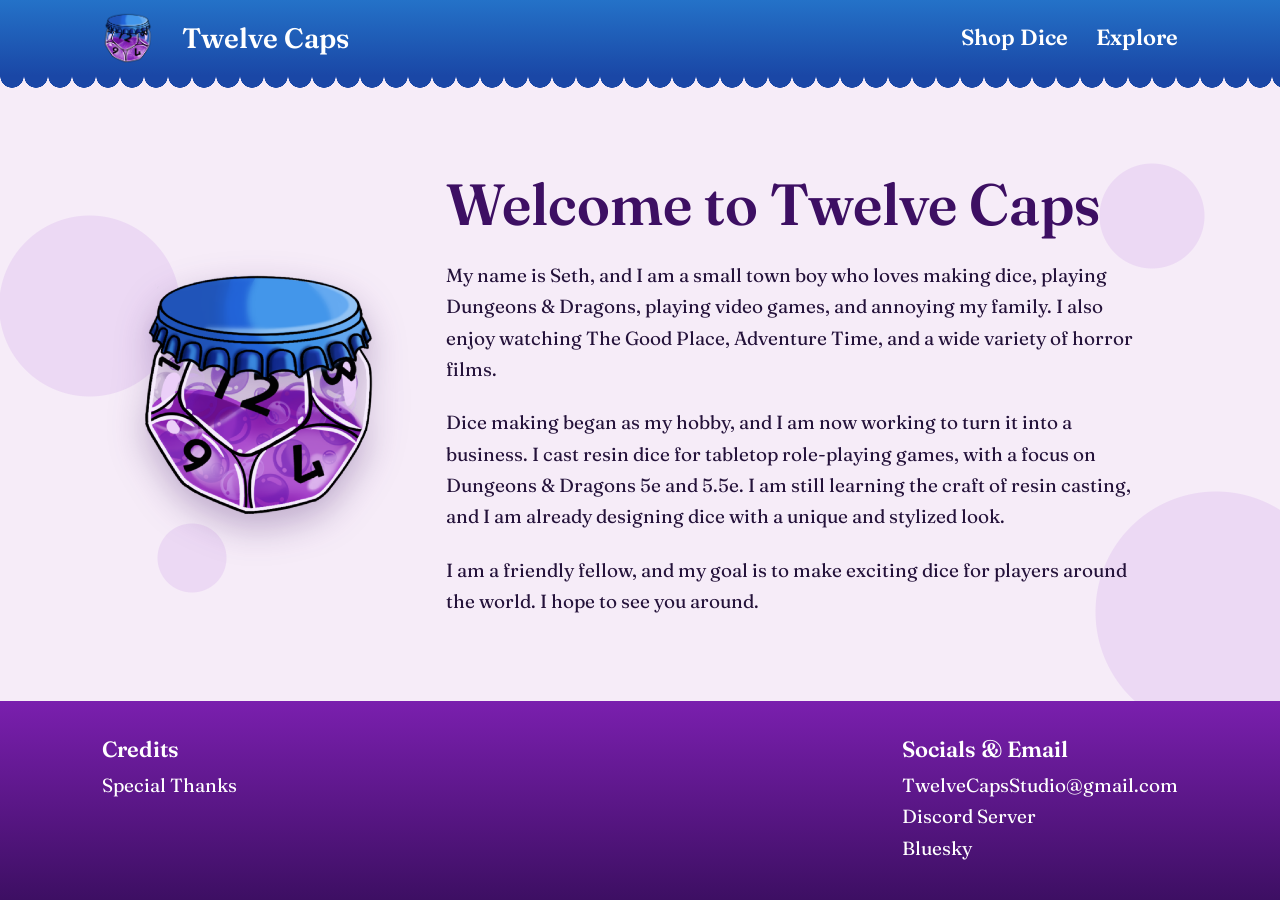
<file: index.html>
<!DOCTYPE html>
<html lang="en">

<!-- ---| IMPORTING |--- -->
<head>
    <meta charset="UTF-8">
    <meta name="viewport" content="width=device-width, initial-scale=1">
    <link rel="icon" href="Assets/TC_Dice_Logo.png">
    <link rel="stylesheet" href="https://fonts.googleapis.com/css2?family=Fraunces:opsz,wght@9..144,400..700&display=swap">
    <link rel="stylesheet" href="styles.css">
    <title>Homepage | Twelve Caps</title>
</head>

<body>

<!-- ---| HEADER |--- -->
    <header class="header">
        <a class="header-brand" href="index.html">
            <img src="Assets/TC_Dice_Logo.png" width="52" height="52" alt="">
            Twelve Caps
        </a>

        <nav class="header-links">
            <a href="https://twelvecapsdice.etsy.com" target="_blank">Shop Dice</a>

            <div class="header-dropdown">
                <button class="header-dropdown-btn">Explore</button>

                <div class="header-dropdown-content">
                    <a href="behindthescenes.html">Behind The Scenes</a>
                    <a href="newsandupdates.html">News &amp; Updates</a>
                </div>
            </div>
        </nav>
    </header>

<!-- ---| CONTENT |--- -->
    <main class="content home">
        <img class="home-logo" src="Assets/TC_Dice_Logo.png" width="450" height="450" alt="Twelve Caps logo: a purple die sealed with a blue bottle cap">

        <h1>Welcome to Twelve Caps</h1>

        <p>
            My name is Seth, and I am a small town boy who loves making dice,
            playing Dungeons &amp; Dragons, playing video games, and annoying my family.
            I also enjoy watching The Good Place, Adventure Time, and a wide variety of horror films.
        </p>

        <p>
            Dice making began as my hobby, and I am now working to turn it into a business.
            I cast resin dice for tabletop role-playing games,
            with a focus on Dungeons &amp; Dragons 5e and 5.5e.
            I am still learning the craft of resin casting,
            and I am already designing dice with a unique and stylized look.
        </p>

        <p>
            I am a friendly fellow, and my goal is to make exciting dice for players around the world.
            I hope to see you around.
        </p>
    </main>

<!-- ---| FOOTING |--- -->
    <footer class="footer">
        <div>
            <h3>Credits</h3>
            <a href="specialthanks.html">Special Thanks</a>
        </div>

        <div>
            <h3>Socials &amp; Email</h3>
            <a href="mailto:twelvecapsstudio@gmail.com">TwelveCapsStudio@gmail.com</a>
            <br><a href="https://discord.gg/t7f8XC7yN2" target="_blank">Discord Server</a>
            <br><a href="https://bsky.app/profile/pop12s.bsky.social" target="_blank">Bluesky</a>
        </div>
    </footer>

</body>
</html>
</file>
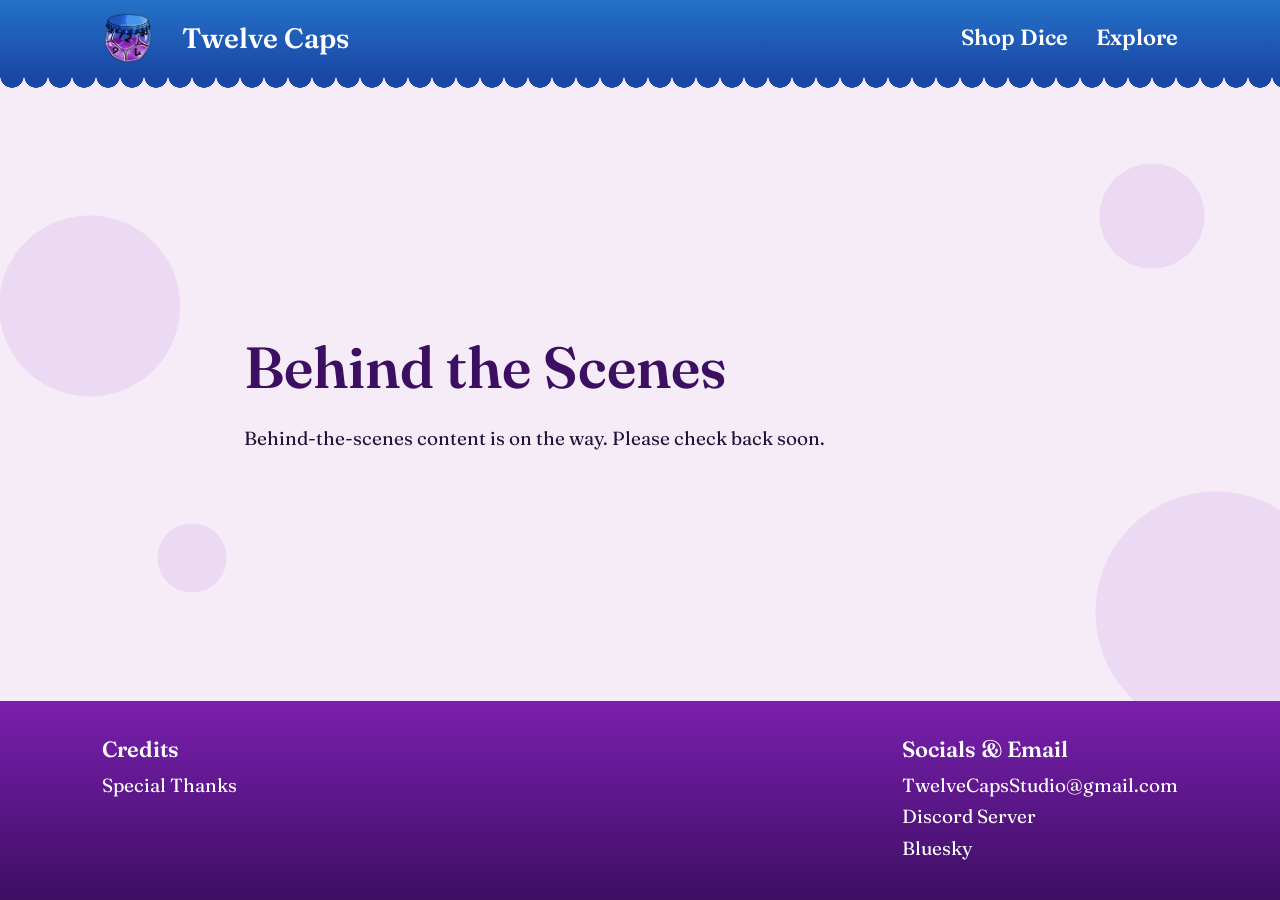
<file: behindthescenes.html>
<!DOCTYPE html>
<html lang="en">

<!-- ---| IMPORTING |--- -->
<head>
    <meta charset="UTF-8">
    <meta name="viewport" content="width=device-width, initial-scale=1">
    <link rel="icon" href="Assets/TC_Dice_Logo.png">
    <link rel="stylesheet" href="https://fonts.googleapis.com/css2?family=Fraunces:opsz,wght@9..144,400..700&display=swap">
    <link rel="stylesheet" href="styles.css">
    <title>Behind the Scenes | Twelve Caps</title>
</head>

<body>

<!-- ---| HEADER |--- -->
    <header class="header">
        <a class="header-brand" href="index.html">
            <img src="Assets/TC_Dice_Logo.png" width="52" height="52" alt="">
            Twelve Caps
        </a>

        <nav class="header-links">
            <a href="https://twelvecapsdice.etsy.com" target="_blank">Shop Dice</a>

            <div class="header-dropdown">
                <button class="header-dropdown-btn">Explore</button>

                <div class="header-dropdown-content">
                    <a href="behindthescenes.html">Behind The Scenes</a>
                    <a href="newsandupdates.html">News &amp; Updates</a>
                </div>
            </div>
        </nav>
    </header>

<!-- ---| CONTENT |--- -->
    <main class="content">
        <h1>Behind the Scenes</h1>

        <p>Behind-the-scenes content is on the way. Please check back soon.</p>
    </main>

<!-- ---| FOOTING |--- -->
    <footer class="footer">
        <div>
            <h3>Credits</h3>
            <a href="specialthanks.html">Special Thanks</a>
        </div>

        <div>
            <h3>Socials &amp; Email</h3>
            <a href="mailto:twelvecapsstudio@gmail.com">TwelveCapsStudio@gmail.com</a>
            <br><a href="https://discord.gg/t7f8XC7yN2" target="_blank">Discord Server</a>
            <br><a href="https://bsky.app/profile/pop12s.bsky.social" target="_blank">Bluesky</a>
        </div>
    </footer>

</body>
</html>
</file>
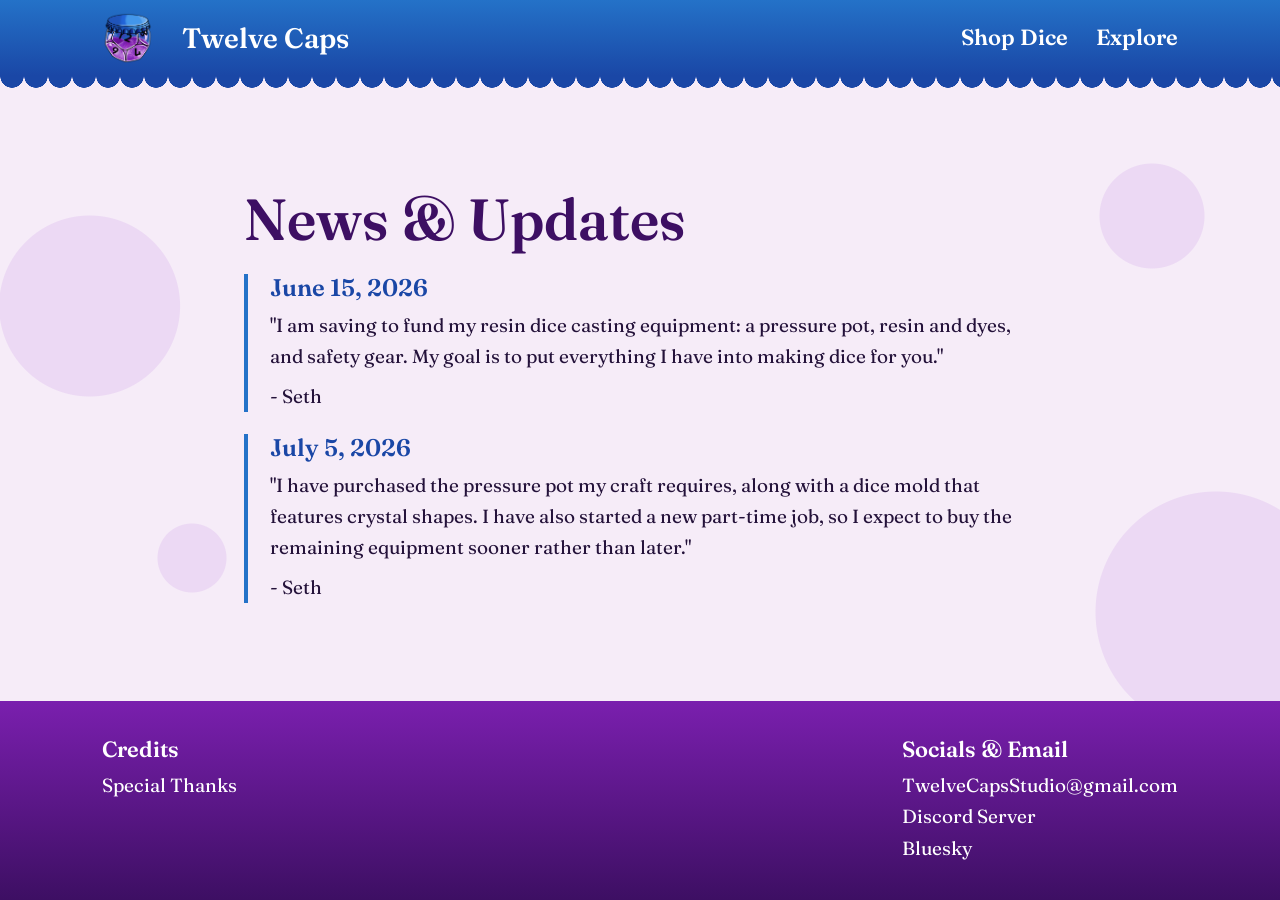
<file: newsandupdates.html>
<!DOCTYPE html>
<html lang="en">

<!-- ---| IMPORTING |--- -->
<head>
    <meta charset="UTF-8">
    <meta name="viewport" content="width=device-width, initial-scale=1">
    <link rel="icon" href="Assets/TC_Dice_Logo.png">
    <link rel="stylesheet" href="https://fonts.googleapis.com/css2?family=Fraunces:opsz,wght@9..144,400..700&display=swap">
    <link rel="stylesheet" href="styles.css">
    <title>News &amp; Updates | Twelve Caps</title>
</head>

<body>

<!-- ---| HEADER |--- -->
    <header class="header">
        <a class="header-brand" href="index.html">
            <img src="Assets/TC_Dice_Logo.png" width="52" height="52" alt="">
            Twelve Caps
        </a>

        <nav class="header-links">
            <a href="https://twelvecapsdice.etsy.com" target="_blank">Shop Dice</a>

            <div class="header-dropdown">
                <button class="header-dropdown-btn">Explore</button>

                <div class="header-dropdown-content">
                    <a href="behindthescenes.html">Behind The Scenes</a>
                    <a href="newsandupdates.html">News &amp; Updates</a>
                </div>
            </div>
        </nav>
    </header>

<!-- ---| CONTENT |--- -->
    <main class="content">
        <h1>News &amp; Updates</h1>

        <article class="entry">
            <h2>June 15, 2026</h2>
            <p>
                "I am saving to fund my resin dice casting equipment:
                a pressure pot, resin and dyes, and safety gear.
                My goal is to put everything I have into making dice for you."
            </p>
            <p>- Seth</p>
        </article>

        <article class="entry">
            <h2>July 5, 2026</h2>
            <p>
                "I have purchased the pressure pot my craft requires,
                along with a dice mold that features crystal shapes.
                I have also started a new part-time job,
                so I expect to buy the remaining equipment sooner rather than later."
            </p>
            <p>- Seth</p>
        </article>
    </main>

<!-- ---| FOOTING |--- -->
    <footer class="footer">
        <div>
            <h3>Credits</h3>
            <a href="specialthanks.html">Special Thanks</a>
        </div>

        <div>
            <h3>Socials &amp; Email</h3>
            <a href="mailto:twelvecapsstudio@gmail.com">TwelveCapsStudio@gmail.com</a>
            <br><a href="https://discord.gg/t7f8XC7yN2" target="_blank">Discord Server</a>
            <br><a href="https://bsky.app/profile/pop12s.bsky.social" target="_blank">Bluesky</a>
        </div>
    </footer>

</body>
</html>
</file>
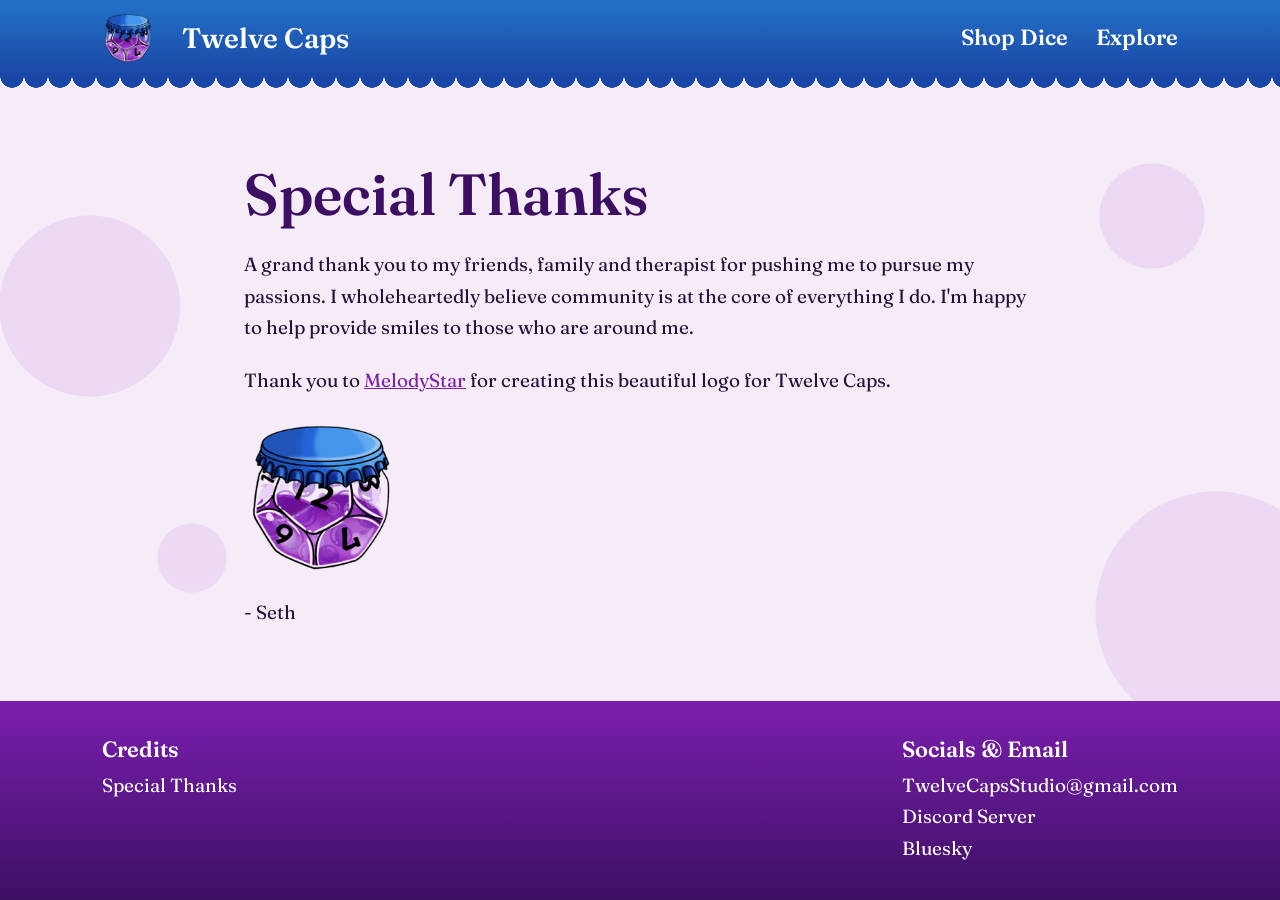
<file: specialthanks.html>
<!DOCTYPE html>
<html lang="en">

<!-- ---| IMPORTING |--- -->
<head>
    <meta charset="UTF-8">
    <meta name="viewport" content="width=device-width, initial-scale=1">
    <link rel="icon" href="Assets/TC_Dice_Logo.png">
    <link rel="stylesheet" href="https://fonts.googleapis.com/css2?family=Fraunces:opsz,wght@9..144,400..700&display=swap">
    <link rel="stylesheet" href="styles.css">
    <title>Special Thanks | Twelve Caps</title>
</head>

<body>

<!-- ---| HEADER |--- -->
    <header class="header">
        <a class="header-brand" href="index.html">
            <img src="Assets/TC_Dice_Logo.png" width="52" height="52" alt="">
            Twelve Caps
        </a>

        <nav class="header-links">
            <a href="https://twelvecapsdice.etsy.com" target="_blank">Shop Dice</a>

            <div class="header-dropdown">
                <button class="header-dropdown-btn">Explore</button>

                <div class="header-dropdown-content">
                    <a href="behindthescenes.html">Behind The Scenes</a>
                    <a href="newsandupdates.html">News &amp; Updates</a>
                </div>
            </div>
        </nav>
    </header>

<!-- ---| CONTENT |--- -->
    <main class="content">
        <h1>Special Thanks</h1>

        <p>
            A grand thank you to my friends, family and therapist for pushing me to pursue my passions.
            I wholeheartedly believe community is at the core of everything I do.
            I'm happy to help provide smiles to those who are around me.
        </p>

        <p>
            Thank you to
            <a href="#">MelodyStar</a>
            for creating this beautiful logo for Twelve Caps.
        </p>

        <img src="Assets/TC_Dice_Logo.png" width="156" height="156" alt="Twelve Caps dice logo">

        <p>- Seth</p>
    </main>

<!-- ---| FOOTING |--- -->
    <footer class="footer">
        <div>
            <h3>Credits</h3>
            <a href="specialthanks.html">Special Thanks</a>
        </div>

        <div>
            <h3>Socials &amp; Email</h3>
            <a href="mailto:twelvecapsstudio@gmail.com">TwelveCapsStudio@gmail.com</a>
            <br><a href="https://discord.gg/t7f8XC7yN2" target="_blank">Discord Server</a>
            <br><a href="https://bsky.app/profile/pop12s.bsky.social" target="_blank">Bluesky</a>
        </div>
    </footer>

</body>
</html>
</file>
<file: styles.css>
/* STYLES FOR TWELVE CAPS. */



/* ---| COLORS (TAKEN FROM THE LOGO) |--- */
:root {
    --cap: #2472c8;          /* bottle cap blue */
    --cap-deep: #1a47a6;     /* cap shadow */
    --potion: #7a1fae;       /* purple inside the die */
    --potion-deep: #3d0f63;  /* darkest purple */
    --glass: #f6ecf8;        /* pale lavender page */
    --bubble: #ecd9f4;       /* bubbles on the page */
    --ink: #24123a; }        /* text */



/* ---| SHARED |--- */
* {
    margin: 0;
    box-sizing: border-box; }

body {
    display: flex;
    flex-direction: column;
    min-height: 100vh;

    font: 19px/1.65 "Fraunces", Georgia, serif;
    color: var(--ink);

/* BUBBLES. */
    background:
        radial-gradient(circle at 7% 34%, var(--bubble) 90px, transparent 91px),
        radial-gradient(circle at 15% 62%, var(--bubble) 34px, transparent 35px),
        radial-gradient(circle at 90% 24%, var(--bubble) 52px, transparent 53px),
        radial-gradient(circle at 95% 68%, var(--bubble) 120px, transparent 121px),
        radial-gradient(circle at 80% 86%, var(--bubble) 26px, transparent 27px),
        var(--glass) fixed; }

h1, h2, h3, .header {
    font-weight: 600;
    line-height: 1.15; }

/* LINKS. */
a {
    color: var(--potion); }

a:hover {
    color: var(--cap-deep); }

.header a, .footer a {
    color: white;
    text-decoration: none; }

.header a:hover, .footer a:hover {
    text-decoration: underline; }

:focus-visible {
    outline: 3px solid var(--potion);
    outline-offset: 3px; }

.header :focus-visible, .footer :focus-visible {
    outline-color: white; }



/* ---| HEADER (THE BOTTLE CAP) |--- */
.header {
    position: relative;
    z-index: 1;

    display: flex;
    flex-wrap: wrap;
    justify-content: space-between;
    align-items: center;
    gap: 8px 32px;

    padding: 12px max(16px, 8%);

    font-size: 22px;
    background: linear-gradient(var(--cap), var(--cap-deep)); }

/* CRIMPED CAP EDGE. */
.header::after {
    content: "";
    position: absolute;
    top: 100%;
    left: 0;
    right: 0;

    height: 12px;
    background: radial-gradient(circle at 12px 0, var(--cap-deep) 11.5px, transparent 12px) 0 0 / 24px 12px repeat-x; }

.header-brand, .header-links {
    display: flex;
    align-items: center;
    gap: 12px 28px; }

.header-brand {
    font-size: 28px; }

/* DROPDOWN EXPLORER MENU. */
.header-dropdown {
    position: relative; }

.header-dropdown-btn {
    font: inherit;
    color: white;

    background: none;
    border: none;
    padding: 8px 0;

    cursor: pointer; }

.header-dropdown-content {
    display: none;
    position: absolute;
    right: 0;
    z-index: 1;

    flex-direction: column;
    min-width: 230px;
    padding: 8px 0;

    background: var(--cap-deep);
    border-radius: 0 0 14px 14px;
    box-shadow: 0 10px 20px rgba(36, 18, 58, 0.3); }

.header-dropdown-content a {
    padding: 10px 22px; }

.header-dropdown:hover .header-dropdown-content,
.header-dropdown:focus-within .header-dropdown-content {
    display: flex; }



/* ---| CONTENT |--- */
.content {
    flex: 1;
    align-self: center;

    display: flex;
    flex-direction: column;
    justify-content: center;
    gap: 22px;

    width: min(100% - 32px, 66ch);
    padding: 72px 0 60px; }

.content h1 {
    font-size: clamp(38px, 6vw, 58px);
    color: var(--potion-deep); }

/* HOMEPAGE: LOGO BESIDE THE TEXT. */
.content.home {
    display: grid;
    grid-template-columns: 260px 1fr;
    align-items: center;
    align-content: center;
    gap: 22px 56px;

    width: min(100% - 32px, 1020px); }

.home-logo {
    grid-row: span 4;
    width: 100%;
    height: auto;

    filter: drop-shadow(0 14px 18px rgba(61, 15, 99, 0.3)); }

/* NEWS ENTRIES. */
.entry {
    display: grid;
    gap: 8px;

    padding-left: 22px;
    border-left: 4px solid var(--cap); }

.entry h2 {
    font-size: 24px;
    color: var(--cap-deep); }



/* ---| FOOTING (THE POTION) |--- */
.footer {
    display: flex;
    flex-wrap: wrap;
    justify-content: space-between;
    gap: 28px 64px;

    padding: 36px max(16px, 8%);

    color: white;
    background: linear-gradient(var(--potion), var(--potion-deep)); }

.footer h3 {
    font-size: 22px;
    margin-bottom: 8px; }



/* ---| SMALL SCREENS |--- */
@media (max-width: 760px) {
    .header, .footer {
        padding-left: 16px;
        padding-right: 16px; }

    .content.home {
        grid-template-columns: 1fr; }

    .home-logo {
        grid-row: auto;
        width: 190px;
        justify-self: center; }

    .header-dropdown-content {
        right: auto;
        left: 0; } }
</file>
